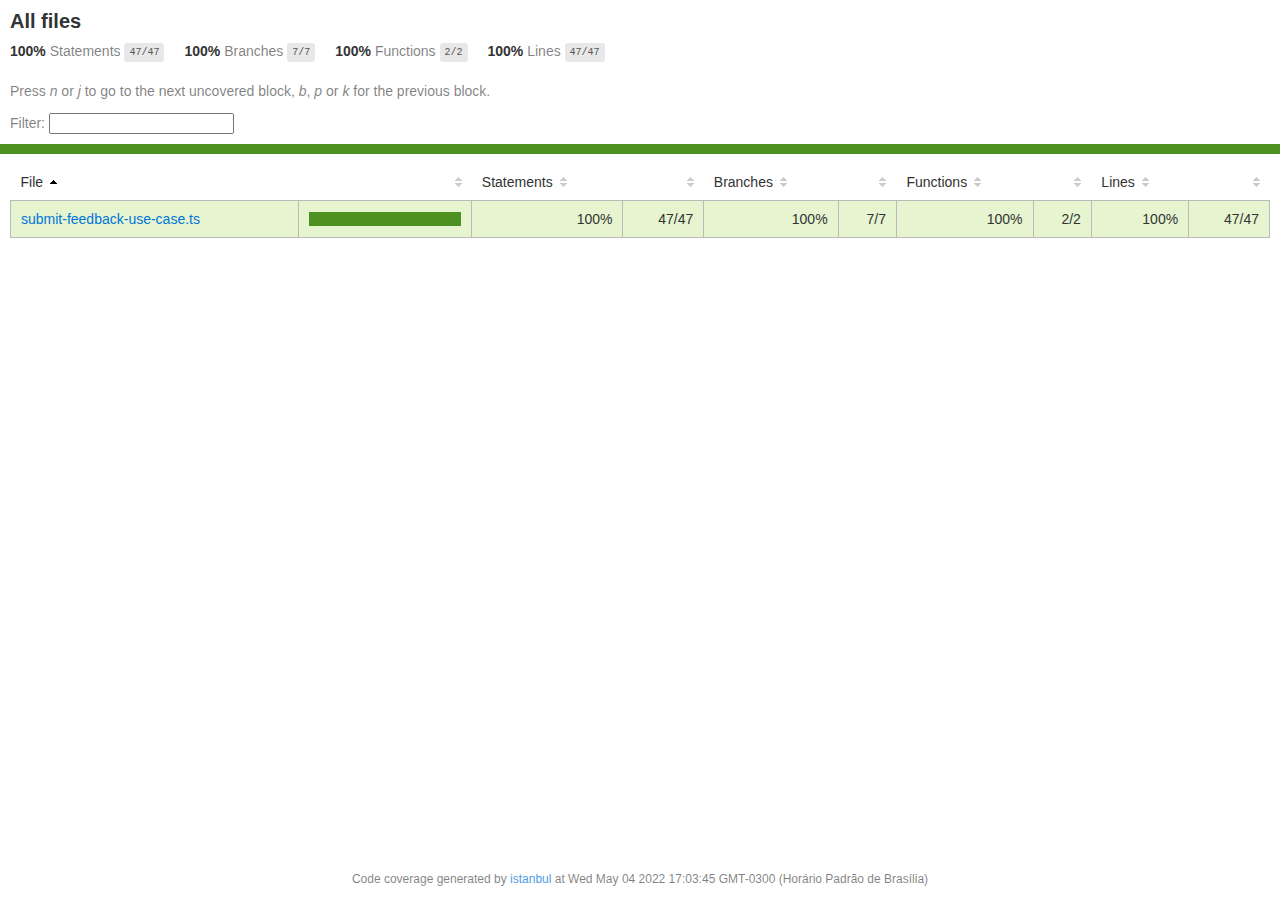
<file: server/coverage/lcov-report/index.html>
<!doctype html>
<html lang="en">

<head>
    <title>Code coverage report for All files</title>
    <meta charset="utf-8" />
    <link rel="stylesheet" href="prettify.css" />
    <link rel="stylesheet" href="base.css" />
    <link rel="shortcut icon" type="image/x-icon" href="favicon.png" />
    <meta name="viewport" content="width=device-width, initial-scale=1" />
    <style type='text/css'>
        .coverage-summary .sorter {
            background-image: url(sort-arrow-sprite.png);
        }
    </style>
</head>
    
<body>
<div class='wrapper'>
    <div class='pad1'>
        <h1>All files</h1>
        <div class='clearfix'>
            
            <div class='fl pad1y space-right2'>
                <span class="strong">100% </span>
                <span class="quiet">Statements</span>
                <span class='fraction'>47/47</span>
            </div>
        
            
            <div class='fl pad1y space-right2'>
                <span class="strong">100% </span>
                <span class="quiet">Branches</span>
                <span class='fraction'>7/7</span>
            </div>
        
            
            <div class='fl pad1y space-right2'>
                <span class="strong">100% </span>
                <span class="quiet">Functions</span>
                <span class='fraction'>2/2</span>
            </div>
        
            
            <div class='fl pad1y space-right2'>
                <span class="strong">100% </span>
                <span class="quiet">Lines</span>
                <span class='fraction'>47/47</span>
            </div>
        
            
        </div>
        <p class="quiet">
            Press <em>n</em> or <em>j</em> to go to the next uncovered block, <em>b</em>, <em>p</em> or <em>k</em> for the previous block.
        </p>
        <template id="filterTemplate">
            <div class="quiet">
                Filter:
                <input oninput="onInput()" type="search" id="fileSearch">
            </div>
        </template>
    </div>
    <div class='status-line high'></div>
    <div class="pad1">
<table class="coverage-summary">
<thead>
<tr>
   <th data-col="file" data-fmt="html" data-html="true" class="file">File</th>
   <th data-col="pic" data-type="number" data-fmt="html" data-html="true" class="pic"></th>
   <th data-col="statements" data-type="number" data-fmt="pct" class="pct">Statements</th>
   <th data-col="statements_raw" data-type="number" data-fmt="html" class="abs"></th>
   <th data-col="branches" data-type="number" data-fmt="pct" class="pct">Branches</th>
   <th data-col="branches_raw" data-type="number" data-fmt="html" class="abs"></th>
   <th data-col="functions" data-type="number" data-fmt="pct" class="pct">Functions</th>
   <th data-col="functions_raw" data-type="number" data-fmt="html" class="abs"></th>
   <th data-col="lines" data-type="number" data-fmt="pct" class="pct">Lines</th>
   <th data-col="lines_raw" data-type="number" data-fmt="html" class="abs"></th>
</tr>
</thead>
<tbody><tr>
	<td class="file high" data-value="submit-feedback-use-case.ts"><a href="submit-feedback-use-case.ts.html">submit-feedback-use-case.ts</a></td>
	<td data-value="100" class="pic high">
	<div class="chart"><div class="cover-fill cover-full" style="width: 100%"></div><div class="cover-empty" style="width: 0%"></div></div>
	</td>
	<td data-value="100" class="pct high">100%</td>
	<td data-value="47" class="abs high">47/47</td>
	<td data-value="100" class="pct high">100%</td>
	<td data-value="7" class="abs high">7/7</td>
	<td data-value="100" class="pct high">100%</td>
	<td data-value="2" class="abs high">2/2</td>
	<td data-value="100" class="pct high">100%</td>
	<td data-value="47" class="abs high">47/47</td>
	</tr>

</tbody>
</table>
</div>
                <div class='push'></div><!-- for sticky footer -->
            </div><!-- /wrapper -->
            <div class='footer quiet pad2 space-top1 center small'>
                Code coverage generated by
                <a href="https://istanbul.js.org/" target="_blank" rel="noopener noreferrer">istanbul</a>
                at Wed May 04 2022 17:03:45 GMT-0300 (Horário Padrão de Brasília)
            </div>
        <script src="prettify.js"></script>
        <script>
            window.onload = function () {
                prettyPrint();
            };
        </script>
        <script src="sorter.js"></script>
        <script src="block-navigation.js"></script>
    </body>
</html>
</file>
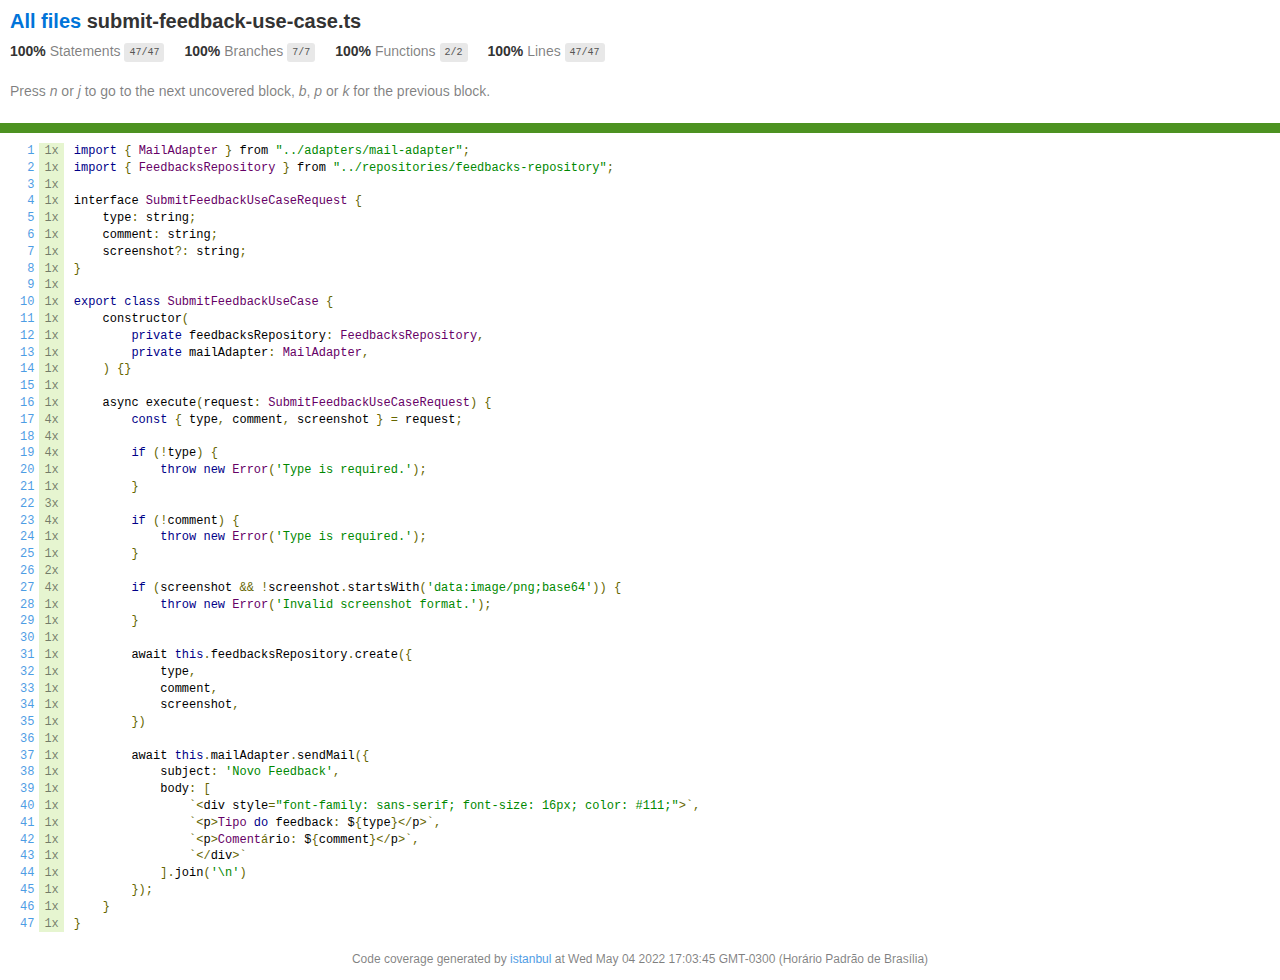
<file: server/coverage/lcov-report/submit-feedback-use-case.ts.html>
<!doctype html>
<html lang="en">

<head>
    <title>Code coverage report for submit-feedback-use-case.ts</title>
    <meta charset="utf-8" />
    <link rel="stylesheet" href="prettify.css" />
    <link rel="stylesheet" href="base.css" />
    <link rel="shortcut icon" type="image/x-icon" href="favicon.png" />
    <meta name="viewport" content="width=device-width, initial-scale=1" />
    <style type='text/css'>
        .coverage-summary .sorter {
            background-image: url(sort-arrow-sprite.png);
        }
    </style>
</head>
    
<body>
<div class='wrapper'>
    <div class='pad1'>
        <h1><a href="index.html">All files</a> submit-feedback-use-case.ts</h1>
        <div class='clearfix'>
            
            <div class='fl pad1y space-right2'>
                <span class="strong">100% </span>
                <span class="quiet">Statements</span>
                <span class='fraction'>47/47</span>
            </div>
        
            
            <div class='fl pad1y space-right2'>
                <span class="strong">100% </span>
                <span class="quiet">Branches</span>
                <span class='fraction'>7/7</span>
            </div>
        
            
            <div class='fl pad1y space-right2'>
                <span class="strong">100% </span>
                <span class="quiet">Functions</span>
                <span class='fraction'>2/2</span>
            </div>
        
            
            <div class='fl pad1y space-right2'>
                <span class="strong">100% </span>
                <span class="quiet">Lines</span>
                <span class='fraction'>47/47</span>
            </div>
        
            
        </div>
        <p class="quiet">
            Press <em>n</em> or <em>j</em> to go to the next uncovered block, <em>b</em>, <em>p</em> or <em>k</em> for the previous block.
        </p>
        <template id="filterTemplate">
            <div class="quiet">
                Filter:
                <input oninput="onInput()" type="search" id="fileSearch">
            </div>
        </template>
    </div>
    <div class='status-line high'></div>
    <pre><table class="coverage">
<tr><td class="line-count quiet"><a name='L1'></a><a href='#L1'>1</a>
<a name='L2'></a><a href='#L2'>2</a>
<a name='L3'></a><a href='#L3'>3</a>
<a name='L4'></a><a href='#L4'>4</a>
<a name='L5'></a><a href='#L5'>5</a>
<a name='L6'></a><a href='#L6'>6</a>
<a name='L7'></a><a href='#L7'>7</a>
<a name='L8'></a><a href='#L8'>8</a>
<a name='L9'></a><a href='#L9'>9</a>
<a name='L10'></a><a href='#L10'>10</a>
<a name='L11'></a><a href='#L11'>11</a>
<a name='L12'></a><a href='#L12'>12</a>
<a name='L13'></a><a href='#L13'>13</a>
<a name='L14'></a><a href='#L14'>14</a>
<a name='L15'></a><a href='#L15'>15</a>
<a name='L16'></a><a href='#L16'>16</a>
<a name='L17'></a><a href='#L17'>17</a>
<a name='L18'></a><a href='#L18'>18</a>
<a name='L19'></a><a href='#L19'>19</a>
<a name='L20'></a><a href='#L20'>20</a>
<a name='L21'></a><a href='#L21'>21</a>
<a name='L22'></a><a href='#L22'>22</a>
<a name='L23'></a><a href='#L23'>23</a>
<a name='L24'></a><a href='#L24'>24</a>
<a name='L25'></a><a href='#L25'>25</a>
<a name='L26'></a><a href='#L26'>26</a>
<a name='L27'></a><a href='#L27'>27</a>
<a name='L28'></a><a href='#L28'>28</a>
<a name='L29'></a><a href='#L29'>29</a>
<a name='L30'></a><a href='#L30'>30</a>
<a name='L31'></a><a href='#L31'>31</a>
<a name='L32'></a><a href='#L32'>32</a>
<a name='L33'></a><a href='#L33'>33</a>
<a name='L34'></a><a href='#L34'>34</a>
<a name='L35'></a><a href='#L35'>35</a>
<a name='L36'></a><a href='#L36'>36</a>
<a name='L37'></a><a href='#L37'>37</a>
<a name='L38'></a><a href='#L38'>38</a>
<a name='L39'></a><a href='#L39'>39</a>
<a name='L40'></a><a href='#L40'>40</a>
<a name='L41'></a><a href='#L41'>41</a>
<a name='L42'></a><a href='#L42'>42</a>
<a name='L43'></a><a href='#L43'>43</a>
<a name='L44'></a><a href='#L44'>44</a>
<a name='L45'></a><a href='#L45'>45</a>
<a name='L46'></a><a href='#L46'>46</a>
<a name='L47'></a><a href='#L47'>47</a></td><td class="line-coverage quiet"><span class="cline-any cline-yes">1x</span>
<span class="cline-any cline-yes">1x</span>
<span class="cline-any cline-yes">1x</span>
<span class="cline-any cline-yes">1x</span>
<span class="cline-any cline-yes">1x</span>
<span class="cline-any cline-yes">1x</span>
<span class="cline-any cline-yes">1x</span>
<span class="cline-any cline-yes">1x</span>
<span class="cline-any cline-yes">1x</span>
<span class="cline-any cline-yes">1x</span>
<span class="cline-any cline-yes">1x</span>
<span class="cline-any cline-yes">1x</span>
<span class="cline-any cline-yes">1x</span>
<span class="cline-any cline-yes">1x</span>
<span class="cline-any cline-yes">1x</span>
<span class="cline-any cline-yes">1x</span>
<span class="cline-any cline-yes">4x</span>
<span class="cline-any cline-yes">4x</span>
<span class="cline-any cline-yes">4x</span>
<span class="cline-any cline-yes">1x</span>
<span class="cline-any cline-yes">1x</span>
<span class="cline-any cline-yes">3x</span>
<span class="cline-any cline-yes">4x</span>
<span class="cline-any cline-yes">1x</span>
<span class="cline-any cline-yes">1x</span>
<span class="cline-any cline-yes">2x</span>
<span class="cline-any cline-yes">4x</span>
<span class="cline-any cline-yes">1x</span>
<span class="cline-any cline-yes">1x</span>
<span class="cline-any cline-yes">1x</span>
<span class="cline-any cline-yes">1x</span>
<span class="cline-any cline-yes">1x</span>
<span class="cline-any cline-yes">1x</span>
<span class="cline-any cline-yes">1x</span>
<span class="cline-any cline-yes">1x</span>
<span class="cline-any cline-yes">1x</span>
<span class="cline-any cline-yes">1x</span>
<span class="cline-any cline-yes">1x</span>
<span class="cline-any cline-yes">1x</span>
<span class="cline-any cline-yes">1x</span>
<span class="cline-any cline-yes">1x</span>
<span class="cline-any cline-yes">1x</span>
<span class="cline-any cline-yes">1x</span>
<span class="cline-any cline-yes">1x</span>
<span class="cline-any cline-yes">1x</span>
<span class="cline-any cline-yes">1x</span>
<span class="cline-any cline-yes">1x</span></td><td class="text"><pre class="prettyprint lang-js">import { MailAdapter } from "../adapters/mail-adapter";
import { FeedbacksRepository } from "../repositories/feedbacks-repository";
&nbsp;
interface SubmitFeedbackUseCaseRequest {
    type: string;
    comment: string;
    screenshot?: string;
}
&nbsp;
export class SubmitFeedbackUseCase {
    constructor(
        private feedbacksRepository: FeedbacksRepository,
        private mailAdapter: MailAdapter,
    ) {}
&nbsp;
    async execute(request: SubmitFeedbackUseCaseRequest) {
        const { type, comment, screenshot } = request;
&nbsp;
        if (!type) {
            throw new Error('Type is required.');
        }
&nbsp;
        if (!comment) {
            throw new Error('Type is required.');
        }
&nbsp;
        if (screenshot &amp;&amp; !screenshot.startsWith('data:image/png;base64')) {
            throw new Error('Invalid screenshot format.');
        }
&nbsp;
        await this.feedbacksRepository.create({
            type,
            comment,
            screenshot,
        })
&nbsp;
        await this.mailAdapter.sendMail({
            subject: 'Novo Feedback',
            body: [
                `&lt;div style="font-family: sans-serif; font-size: 16px; color: #111;"&gt;`,
                `&lt;p&gt;Tipo do feedback: ${type}&lt;/p&gt;`,
                `&lt;p&gt;Comentário: ${comment}&lt;/p&gt;`,
                `&lt;/div&gt;`
            ].join('\n')
        });
    }
}</pre></td></tr></table></pre>

                <div class='push'></div><!-- for sticky footer -->
            </div><!-- /wrapper -->
            <div class='footer quiet pad2 space-top1 center small'>
                Code coverage generated by
                <a href="https://istanbul.js.org/" target="_blank" rel="noopener noreferrer">istanbul</a>
                at Wed May 04 2022 17:03:45 GMT-0300 (Horário Padrão de Brasília)
            </div>
        <script src="prettify.js"></script>
        <script>
            window.onload = function () {
                prettyPrint();
            };
        </script>
        <script src="sorter.js"></script>
        <script src="block-navigation.js"></script>
    </body>
</html>
</file>
<file: server/coverage/lcov-report/prettify.css>
.pln{color:#000}@media screen{.str{color:#080}.kwd{color:#008}.com{color:#800}.typ{color:#606}.lit{color:#066}.pun,.opn,.clo{color:#660}.tag{color:#008}.atn{color:#606}.atv{color:#080}.dec,.var{color:#606}.fun{color:red}}@media print,projection{.str{color:#060}.kwd{color:#006;font-weight:bold}.com{color:#600;font-style:italic}.typ{color:#404;font-weight:bold}.lit{color:#044}.pun,.opn,.clo{color:#440}.tag{color:#006;font-weight:bold}.atn{color:#404}.atv{color:#060}}pre.prettyprint{padding:2px;border:1px solid #888}ol.linenums{margin-top:0;margin-bottom:0}li.L0,li.L1,li.L2,li.L3,li.L5,li.L6,li.L7,li.L8{list-style-type:none}li.L1,li.L3,li.L5,li.L7,li.L9{background:#eee}
</file>
<file: server/coverage/lcov-report/base.css>
body, html {
  margin:0; padding: 0;
  height: 100%;
}
body {
    font-family: Helvetica Neue, Helvetica, Arial;
    font-size: 14px;
    color:#333;
}
.small { font-size: 12px; }
*, *:after, *:before {
  -webkit-box-sizing:border-box;
     -moz-box-sizing:border-box;
          box-sizing:border-box;
  }
h1 { font-size: 20px; margin: 0;}
h2 { font-size: 14px; }
pre {
    font: 12px/1.4 Consolas, "Liberation Mono", Menlo, Courier, monospace;
    margin: 0;
    padding: 0;
    -moz-tab-size: 2;
    -o-tab-size:  2;
    tab-size: 2;
}
a { color:#0074D9; text-decoration:none; }
a:hover { text-decoration:underline; }
.strong { font-weight: bold; }
.space-top1 { padding: 10px 0 0 0; }
.pad2y { padding: 20px 0; }
.pad1y { padding: 10px 0; }
.pad2x { padding: 0 20px; }
.pad2 { padding: 20px; }
.pad1 { padding: 10px; }
.space-left2 { padding-left:55px; }
.space-right2 { padding-right:20px; }
.center { text-align:center; }
.clearfix { display:block; }
.clearfix:after {
  content:'';
  display:block;
  height:0;
  clear:both;
  visibility:hidden;
  }
.fl { float: left; }
@media only screen and (max-width:640px) {
  .col3 { width:100%; max-width:100%; }
  .hide-mobile { display:none!important; }
}

.quiet {
  color: #7f7f7f;
  color: rgba(0,0,0,0.5);
}
.quiet a { opacity: 0.7; }

.fraction {
  font-family: Consolas, 'Liberation Mono', Menlo, Courier, monospace;
  font-size: 10px;
  color: #555;
  background: #E8E8E8;
  padding: 4px 5px;
  border-radius: 3px;
  vertical-align: middle;
}

div.path a:link, div.path a:visited { color: #333; }
table.coverage {
  border-collapse: collapse;
  margin: 10px 0 0 0;
  padding: 0;
}

table.coverage td {
  margin: 0;
  padding: 0;
  vertical-align: top;
}
table.coverage td.line-count {
    text-align: right;
    padding: 0 5px 0 20px;
}
table.coverage td.line-coverage {
    text-align: right;
    padding-right: 10px;
    min-width:20px;
}

table.coverage td span.cline-any {
    display: inline-block;
    padding: 0 5px;
    width: 100%;
}
.missing-if-branch {
    display: inline-block;
    margin-right: 5px;
    border-radius: 3px;
    position: relative;
    padding: 0 4px;
    background: #333;
    color: yellow;
}

.skip-if-branch {
    display: none;
    margin-right: 10px;
    position: relative;
    padding: 0 4px;
    background: #ccc;
    color: white;
}
.missing-if-branch .typ, .skip-if-branch .typ {
    color: inherit !important;
}
.coverage-summary {
  border-collapse: collapse;
  width: 100%;
}
.coverage-summary tr { border-bottom: 1px solid #bbb; }
.keyline-all { border: 1px solid #ddd; }
.coverage-summary td, .coverage-summary th { padding: 10px; }
.coverage-summary tbody { border: 1px solid #bbb; }
.coverage-summary td { border-right: 1px solid #bbb; }
.coverage-summary td:last-child { border-right: none; }
.coverage-summary th {
  text-align: left;
  font-weight: normal;
  white-space: nowrap;
}
.coverage-summary th.file { border-right: none !important; }
.coverage-summary th.pct { }
.coverage-summary th.pic,
.coverage-summary th.abs,
.coverage-summary td.pct,
.coverage-summary td.abs { text-align: right; }
.coverage-summary td.file { white-space: nowrap;  }
.coverage-summary td.pic { min-width: 120px !important;  }
.coverage-summary tfoot td { }

.coverage-summary .sorter {
    height: 10px;
    width: 7px;
    display: inline-block;
    margin-left: 0.5em;
    background: url(sort-arrow-sprite.png) no-repeat scroll 0 0 transparent;
}
.coverage-summary .sorted .sorter {
    background-position: 0 -20px;
}
.coverage-summary .sorted-desc .sorter {
    background-position: 0 -10px;
}
.status-line {  height: 10px; }
/* yellow */
.cbranch-no { background: yellow !important; color: #111; }
/* dark red */
.red.solid, .status-line.low, .low .cover-fill { background:#C21F39 }
.low .chart { border:1px solid #C21F39 }
.highlighted,
.highlighted .cstat-no, .highlighted .fstat-no, .highlighted .cbranch-no{
  background: #C21F39 !important;
}
/* medium red */
.cstat-no, .fstat-no, .cbranch-no, .cbranch-no { background:#F6C6CE }
/* light red */
.low, .cline-no { background:#FCE1E5 }
/* light green */
.high, .cline-yes { background:rgb(230,245,208) }
/* medium green */
.cstat-yes { background:rgb(161,215,106) }
/* dark green */
.status-line.high, .high .cover-fill { background:rgb(77,146,33) }
.high .chart { border:1px solid rgb(77,146,33) }
/* dark yellow (gold) */
.status-line.medium, .medium .cover-fill { background: #f9cd0b; }
.medium .chart { border:1px solid #f9cd0b; }
/* light yellow */
.medium { background: #fff4c2; }

.cstat-skip { background: #ddd; color: #111; }
.fstat-skip { background: #ddd; color: #111 !important; }
.cbranch-skip { background: #ddd !important; color: #111; }

span.cline-neutral { background: #eaeaea; }

.coverage-summary td.empty {
    opacity: .5;
    padding-top: 4px;
    padding-bottom: 4px;
    line-height: 1;
    color: #888;
}

.cover-fill, .cover-empty {
  display:inline-block;
  height: 12px;
}
.chart {
  line-height: 0;
}
.cover-empty {
    background: white;
}
.cover-full {
    border-right: none !important;
}
pre.prettyprint {
    border: none !important;
    padding: 0 !important;
    margin: 0 !important;
}
.com { color: #999 !important; }
.ignore-none { color: #999; font-weight: normal; }

.wrapper {
  min-height: 100%;
  height: auto !important;
  height: 100%;
  margin: 0 auto -48px;
}
.footer, .push {
  height: 48px;
}
</file>
